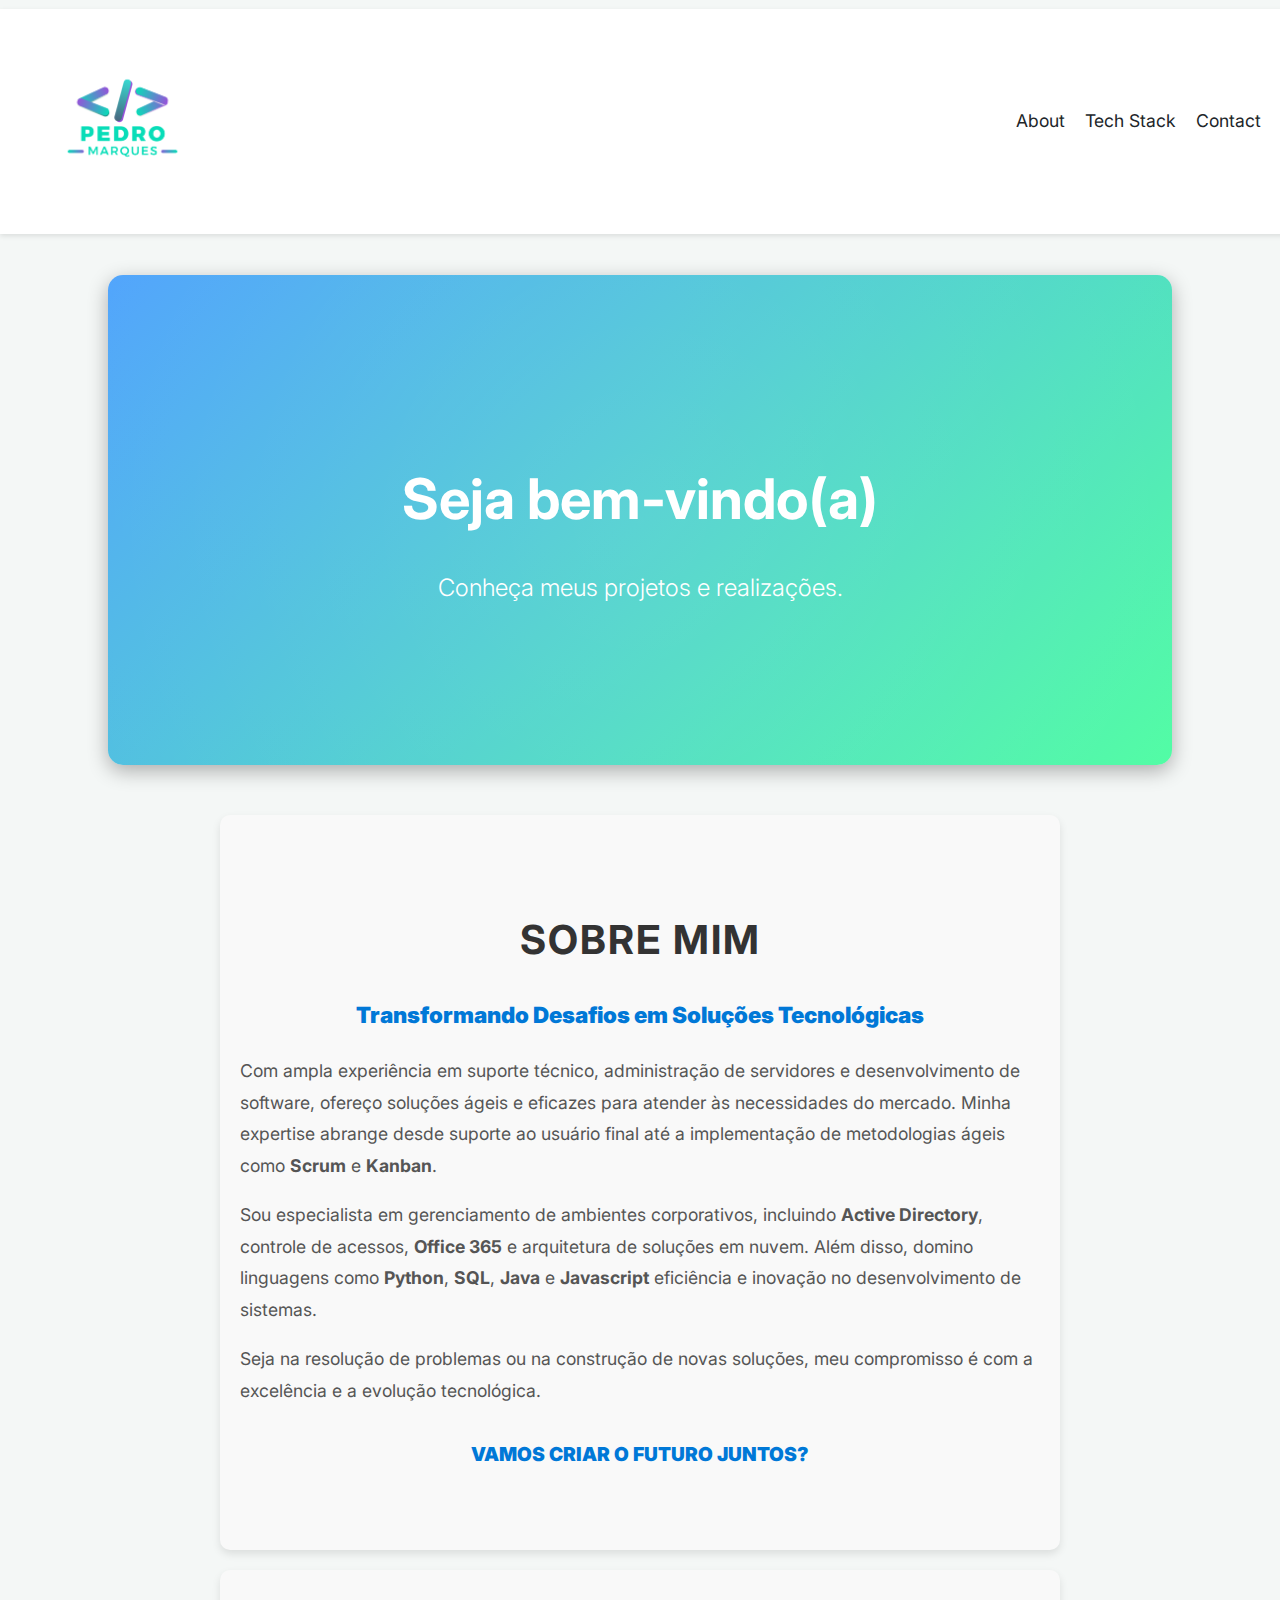
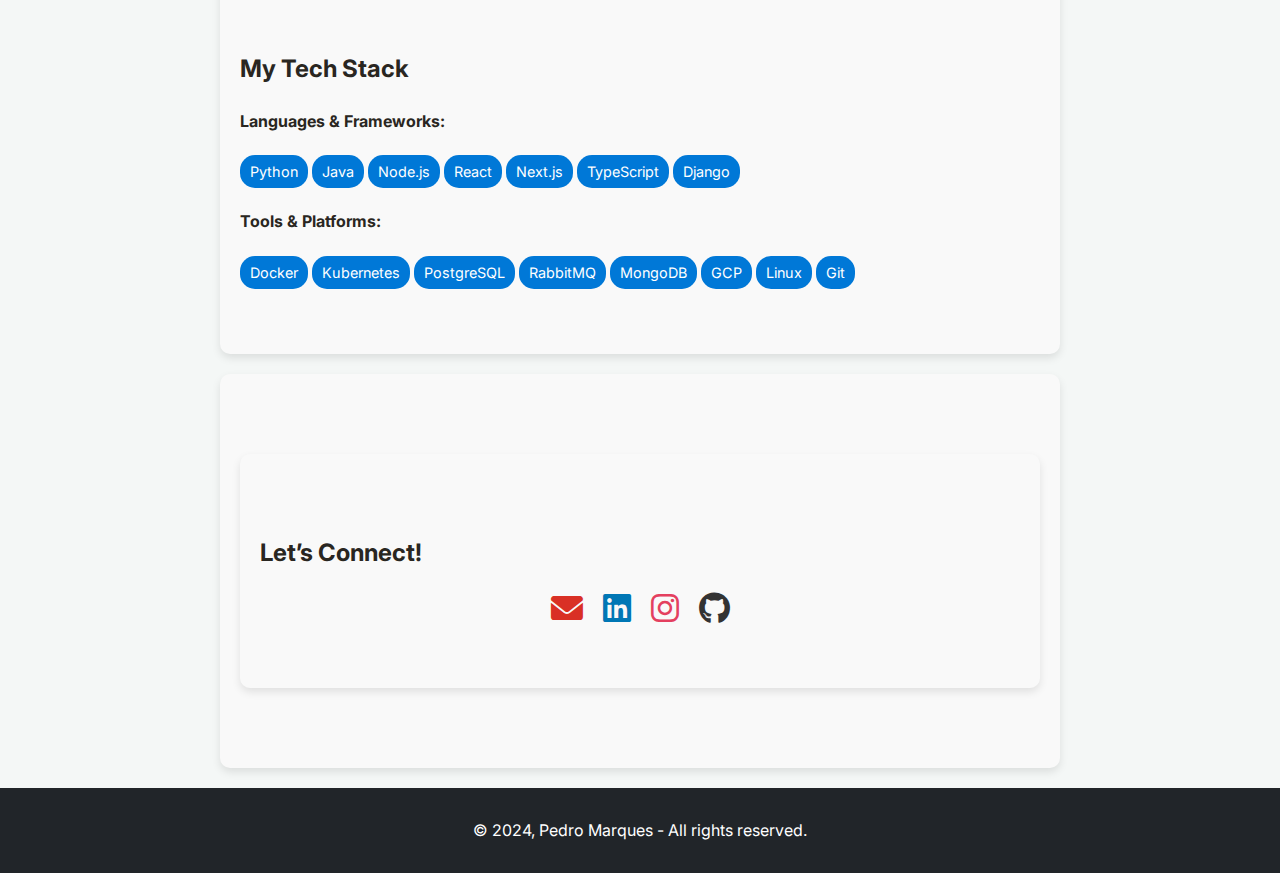
<file: index.html>
<!DOCTYPE html>
<html lang="pt-br">
<head>
    <meta charset="UTF-8">
    <meta name="viewport" content="width=device-width, initial-scale=1.0">
    <title>Pedro Marques - Software Engineer</title>
    <link rel="stylesheet" href="body.css">
    <link href="https://fonts.googleapis.com/css2?family=Inter:wght@300;400;600&display=swap" rel="stylesheet">
    <link rel="stylesheet" href="https://cdnjs.cloudflare.com/ajax/libs/font-awesome/6.0.0/css/all.min.css">
     <script src="script.js"></script>
</head>
<body>

    <!-- Header -->
    <header>
        <img src="Assets/logo.png"  class="logo">
        <nav>
            <a href="#about">About</a>
            <a href="#tech-stack">Tech Stack</a>
            <a href="#contact">Contact</a>
        </nav>
    </header>

    <!-- Hero Section -->
    <section class="hero">
        <div>
            <h2>Seja bem-vindo(a)</h2>
            <p>Conheça meus projetos e realizações.</p>
        </div>
    </section>

    <!-- About Section -->
    <section id="about" class="section fade-in">
        <h2 class="section-title">Sobre Mim</h2>
        <div class="content">
            <p class="highlight">
                <strong>Transformando Desafios em Soluções Tecnológicas</strong>
            </p>
            <p>
                Com ampla experiência em suporte técnico, administração de servidores e desenvolvimento de software, ofereço soluções ágeis e eficazes para atender às necessidades do mercado. Minha expertise abrange desde suporte ao usuário final até a implementação de metodologias ágeis como <strong>Scrum</strong> e <strong>Kanban</strong>.
            </p>
            <p>
                Sou especialista em gerenciamento de ambientes corporativos, incluindo <strong>Active Directory</strong>, controle de acessos, <strong>Office 365</strong> e arquitetura de soluções em nuvem. Além disso, domino linguagens como <strong>Python</strong>, <strong>SQL</strong>, <strong>Java</strong> e <strong>Javascript</strong> eficiência e inovação no desenvolvimento de sistemas.
            </p>
            <p>
                Seja na resolução de problemas ou na construção de novas soluções, meu compromisso é com a excelência e a evolução tecnológica.
            </p>
            <p class="call-to-action"> 
                <strong>Vamos criar o futuro juntos?</strong>
            </p>
        </div>
    </section>
    
    <!-- Tech Stack Section -->
    <section id="tech-stack" class="section fade-in">
        <h2>My Tech Stack</h2>
        <p><strong>Languages & Frameworks:</strong></p>
        <a href="#" class="badge">Python</a>
        <a href="#" class="badge">Java</a>
        <a href="#" class="badge">Node.js</a>
        <a href="#" class="badge">React</a>
        <a href="#" class="badge">Next.js</a>
        <a href="#" class="badge">TypeScript</a>
        <a href="#" class="badge">Django</a>

        <p><strong>Tools & Platforms:</strong></p>
        <a href="#" class="badge">Docker</a>
        <a href="#" class="badge">Kubernetes</a>
        <a href="#" class="badge">PostgreSQL</a>
        <a href="#" class="badge">RabbitMQ</a>
        <a href="#" class="badge">MongoDB</a>
        <a href="#" class="badge">GCP</a>
        <a href="#" class="badge">Linux</a>
        <a href="#" class="badge">Git</a>
    </section>

    <!-- Contact Section -->
    <section id="contact" class="section fade-in">
   <!-- Contact Section -->
<section id="contact" class="section fade-in">
    <h2>Let’s Connect!</h2>
    <div style="display: flex; justify-content: center; gap: 20px; margin-top: 20px;">
        <a href="mailto:poloniosh@outlook.com.br" style="text-decoration: none; color: #d93025;">
            <i class="fas fa-envelope fa-2x"></i>
        </a>
        <a href="https://linkedin.com/in/pedrolucas167" target="_blank" style="text-decoration: none; color: #0077b5;">
            <i class="fab fa-linkedin fa-2x"></i>
        </a>
        <a href="https://www.instagram.com/pedro.lucas.marques/" target="_blank" style="text-decoration: none; color: #e4405f;">
            <i class="fab fa-instagram fa-2x"></i>
        </a>
        <a href="https://github.com/pedrolucas167" target="_blank" style="text-decoration: none; color: #333;">
            <i class="fab fa-github fa-2x"></i>
        </a>
    </div>
</section>

</section>

    </section>

    <!-- Footer -->
    <footer>
        <p>&copy; 2024, Pedro Marques - All rights reserved.</p>
    </footer>

    <script>
        document.addEventListener('DOMContentLoaded', function () {
            const sections = document.querySelectorAll('.fade-in');
            const revealSection = () => {
                const scrollY = window.pageYOffset;
                sections.forEach(section => {
                    const sectionTop = section.offsetTop - window.innerHeight / 1.3;
                    if (scrollY > sectionTop) {
                        section.classList.add('visible');
                    }
                });
            };
            window.addEventListener('scroll', revealSection);
            revealSection();
        });
    </script>

</body>
</html>
</file>
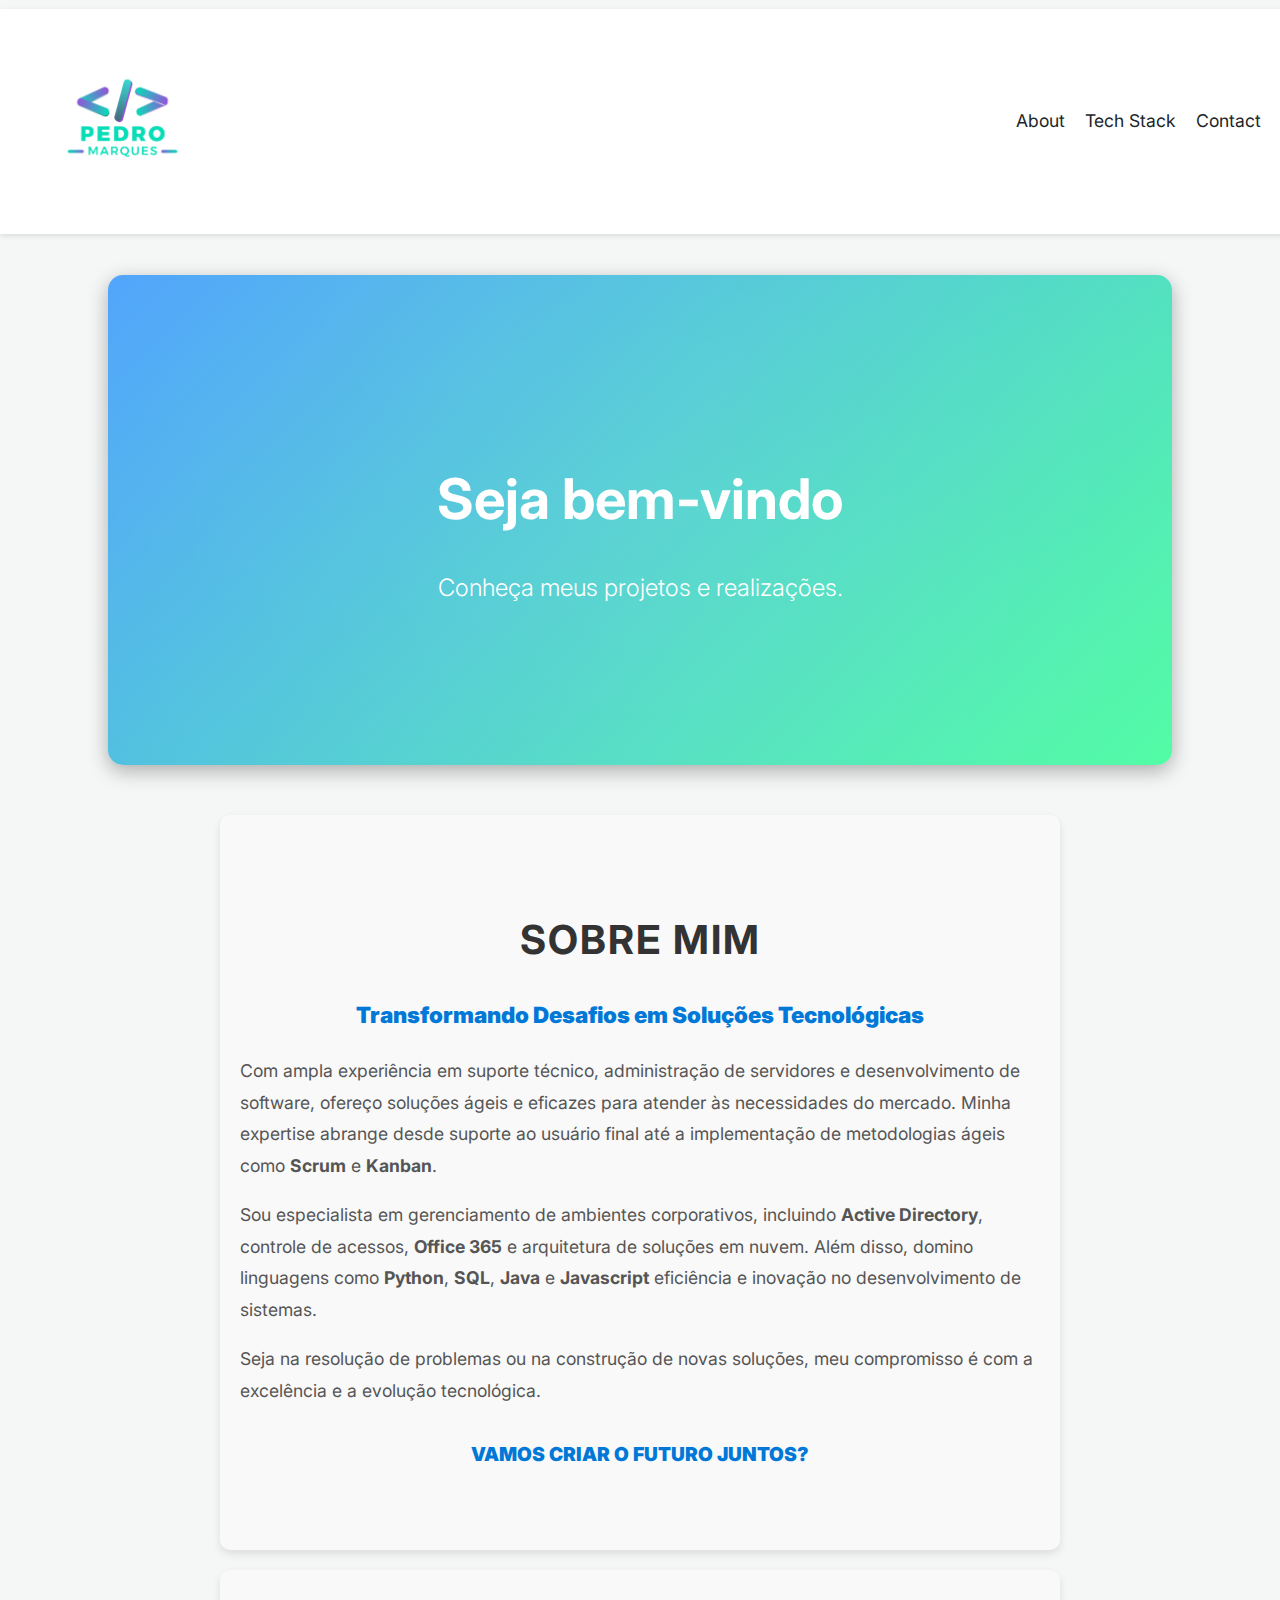
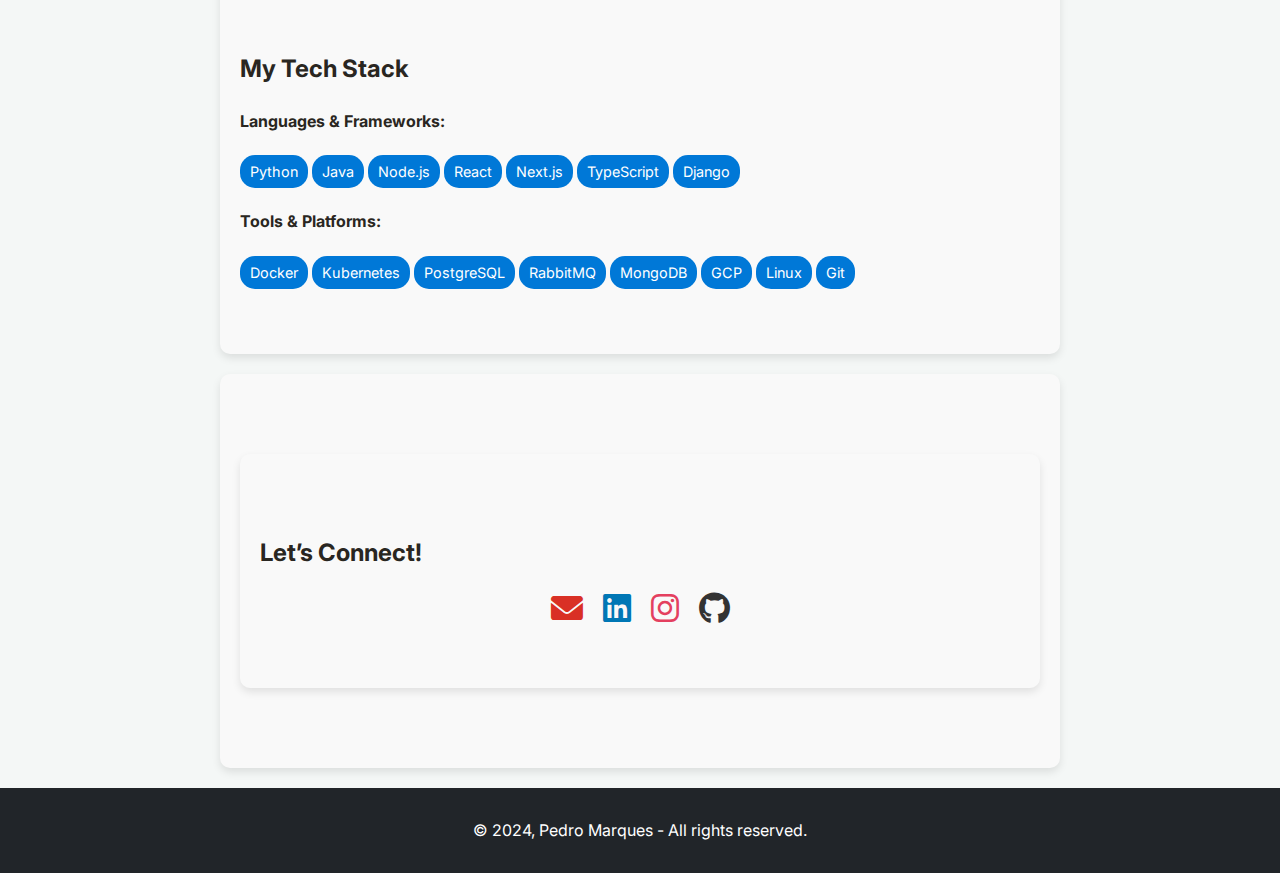
<file: Primeiro.html>
<!DOCTYPE html>
<html lang="pt-br">
<head>
    <meta charset="UTF-8">
    <meta name="viewport" content="width=device-width, initial-scale=1.0">
    <title>Pedro Marques - Software Engineer</title>
    <link rel="stylesheet" href="body.css">
    <link href="https://fonts.googleapis.com/css2?family=Inter:wght@300;400;600&display=swap" rel="stylesheet">
    <link rel="stylesheet" href="https://cdnjs.cloudflare.com/ajax/libs/font-awesome/6.0.0/css/all.min.css">
     <script src="script.js"></script>
</head>
<body>

    <!-- Header -->
    <header>
        <img src="Assets/logo.png"  class="logo">
        <nav>
            <a href="#about">About</a>
            <a href="#tech-stack">Tech Stack</a>
            <a href="#contact">Contact</a>
        </nav>
    </header>

    <!-- Hero Section -->
    <section class="hero">
        <div>
            <h2>Seja bem-vindo</h2>
            <p>Conheça meus projetos e realizações.</p>
        </div>
    </section>

    <!-- About Section -->
    <section id="about" class="section fade-in">
        <h2 class="section-title">Sobre Mim</h2>
        <div class="content">
            <p class="highlight">
                <strong>Transformando Desafios em Soluções Tecnológicas</strong>
            </p>
            <p>
                Com ampla experiência em suporte técnico, administração de servidores e desenvolvimento de software, ofereço soluções ágeis e eficazes para atender às necessidades do mercado. Minha expertise abrange desde suporte ao usuário final até a implementação de metodologias ágeis como <strong>Scrum</strong> e <strong>Kanban</strong>.
            </p>
            <p>
                Sou especialista em gerenciamento de ambientes corporativos, incluindo <strong>Active Directory</strong>, controle de acessos, <strong>Office 365</strong> e arquitetura de soluções em nuvem. Além disso, domino linguagens como <strong>Python</strong>, <strong>SQL</strong>, <strong>Java</strong> e <strong>Javascript</strong> eficiência e inovação no desenvolvimento de sistemas.
            </p>
            <p>
                Seja na resolução de problemas ou na construção de novas soluções, meu compromisso é com a excelência e a evolução tecnológica.
            </p>
            <p class="call-to-action"> 
                <strong>Vamos criar o futuro juntos?</strong>
            </p>
        </div>
    </section>
    
    <!-- Tech Stack Section -->
    <section id="tech-stack" class="section fade-in">
        <h2>My Tech Stack</h2>
        <p><strong>Languages & Frameworks:</strong></p>
        <a href="#" class="badge">Python</a>
        <a href="#" class="badge">Java</a>
        <a href="#" class="badge">Node.js</a>
        <a href="#" class="badge">React</a>
        <a href="#" class="badge">Next.js</a>
        <a href="#" class="badge">TypeScript</a>
        <a href="#" class="badge">Django</a>

        <p><strong>Tools & Platforms:</strong></p>
        <a href="#" class="badge">Docker</a>
        <a href="#" class="badge">Kubernetes</a>
        <a href="#" class="badge">PostgreSQL</a>
        <a href="#" class="badge">RabbitMQ</a>
        <a href="#" class="badge">MongoDB</a>
        <a href="#" class="badge">GCP</a>
        <a href="#" class="badge">Linux</a>
        <a href="#" class="badge">Git</a>
    </section>

    <!-- Contact Section -->
    <section id="contact" class="section fade-in">
   <!-- Contact Section -->
<section id="contact" class="section fade-in">
    <h2>Let’s Connect!</h2>
    <div style="display: flex; justify-content: center; gap: 20px; margin-top: 20px;">
        <a href="mailto:poloniosh@outlook.com.br" style="text-decoration: none; color: #d93025;">
            <i class="fas fa-envelope fa-2x"></i>
        </a>
        <a href="https://linkedin.com/in/pedrolucas167" target="_blank" style="text-decoration: none; color: #0077b5;">
            <i class="fab fa-linkedin fa-2x"></i>
        </a>
        <a href="https://www.instagram.com/pedro.lucas.marques/" target="_blank" style="text-decoration: none; color: #e4405f;">
            <i class="fab fa-instagram fa-2x"></i>
        </a>
        <a href="https://github.com/pedrolucas167" target="_blank" style="text-decoration: none; color: #333;">
            <i class="fab fa-github fa-2x"></i>
        </a>
    </div>
</section>

</section>

    </section>

    <!-- Footer -->
    <footer>
        <p>&copy; 2024, Pedro Marques - All rights reserved.</p>
    </footer>

    <script>
        document.addEventListener('DOMContentLoaded', function () {
            const sections = document.querySelectorAll('.fade-in');
            const revealSection = () => {
                const scrollY = window.pageYOffset;
                sections.forEach(section => {
                    const sectionTop = section.offsetTop - window.innerHeight / 1.3;
                    if (scrollY > sectionTop) {
                        section.classList.add('visible');
                    }
                });
            };
            window.addEventListener('scroll', revealSection);
            revealSection();
        });
    </script>

</body>
</html>
</file>
<file: body.css>
/* Configuração geral */
     html {
        font-family: 'Inter', sans-serif;
        margin: 0;
        padding: 0;
        background: #f4f7f6;
        color: #292621;
        line-height: 1.6;
        overflow-x: hidden;
        scroll-behavior: smooth;
    }
    
    body {
        margin: 0;
        padding: 0;
    }
    
    /* Cabeçalho */
    header {
        position: relative;
        top: 9px;
        width: 95%;
        background: rgba(255, 255, 255, 0.95);
        padding: 35px 45px;
        display: flex;
        justify-content: space-between;
        align-items: center;
        box-shadow: 0 2px 5px rgba(0, 0, 0, 0.1);
        z-index: 1000;
        transition: background-color 0.3s, box-shadow 0.3s;
    }
    
    header:hover {
        background: rgba(255, 255, 255, 1);
        box-shadow: 0 4px 10px rgba(0, 0, 0, 0.15);
    }
    
    .logo {
        width: 155px;
        height: flex;
        margin-right: 19px;
    }
    
    /* Navegação */
    nav {
        display: flex;
        gap: 20px;
    }
    
    nav a {
        text-decoration: none;
        color: #212529;
        font-weight: 400;
        font-size: 1.1em;
        position: relative;
        overflow: hidden;
        transition: color 0.3s ease;
    }
    
    nav a::before {
        content: '';
        position: absolute;
        bottom: 0;
        left: 0;
        width: 0;
        height: 2px;
        background: rgba(0, 123, 255, 0.7);
        transition: width 0.3s ease;
    }

    /* Estilos responsivos para dispositivos móveis */
@media (max-width: 480px) {
    header {
        padding: 15px 20px; /* Padding ainda menor para móveis */
        flex-direction: column; /* Alinhar itens verticalmente */
        align-items: flex-start; /* Alinhar à esquerda */
    }

    .logo {
        width: 100px; /* Tamanho menor para o logo */
        margin-right: 0; /* Remover margem à direita */
        margin-bottom: 10px; /* Adicionar margem inferior */
    }
}
    
    
    nav a:hover {
        color: rgba(0, 123, 255, 0.7)
    }
    
    nav a:hover::before {
        width: 100%;
    }
    
   /* Hero (painel principal) */
.hero {
    display: flex;
    flex-direction: column;
    justify-content: center;
    align-items: center;
    height: 50vh; /* Altura reduzida */
    width: 80%; /* Largura reduzida */
    margin: 50px auto; /* Margem ajustada */
    background: linear-gradient(135deg, rgba(0, 123, 255, 0.7), rgba(0, 255, 123, 0.7)),
    url('https://via.placeholder.com/1920x1080/000000/FFFFFF?text=') no-repeat center/cover;
    border-radius: 15px;
    box-shadow: 0 6px 20px rgba(0, 0, 0, 0.3); /* Sombras mais leves */
    color: white;
    position: relative;
    text-align: center;
    padding: 20px; /* Padding reduzido */
    overflow: hidden;
    transition: transform 0.6s, box-shadow 0.6s;
}

    
    .hero:hover {
        transform: translateY(-10px) scale(1.02);
        box-shadow: 0 12px 40px rgba(0, 0, 0, 0.5);
    }
    
    .hero::before {
        content: '';
        position: absolute;
        top: -50%;
        left: -50%;
        width: 200%;
        height: 200%;
        background: radial-gradient(circle, rgba(255, 255, 255, 0.1), transparent);
        animation: rotate 10s infinite linear;
        pointer-events: none;
    }
    
    @keyframes rotate {
        from {
            transform: rotate(0deg);
        }
        to {
            transform: rotate(360deg);
        }
    }
    
    .hero h2 {
        font-size: 3.5em;
        font-weight: 700;
        margin-bottom: 20px;
        position: relative;
        text-align: center;
        z-index: 2;
        animation: fadeIn 1s ease-out forwards;
    }
    
    .hero p {
        font-size: 1.5em;
        font-weight: 300;
        position: relative;
        z-index: 2;
        animation: fadeIn 1.5s ease-out forwards;
    }
    
    .hero button {
        padding: 10px 25px;
        font-size: 1em;
        color: white;
        background: rgba(0, 123, 255, 0.8);
        border: none;
        border-radius: 8px;
        cursor: pointer;
        margin-top: 20px;
        position: relative;
        z-index: 2;
        transition: background-color 0.3s, transform 0.3s;
    }
    
    .hero button:hover {
        background: rgba(0, 123, 255, 1);
        transform: scale(1.1);
    }
    
    /* Section Styles */
    .section {
        padding: 60px 20px;
        background-color: #f9f9f9;
        border-radius: 10px;
        margin: 20px auto;
        max-width: 800px;
        box-shadow: 0 4px 8px rgba(0, 0, 0, 0.1);
        animation: fadeIn 1.5s ease-in-out;
    }
    
    .section-title {
        font-size: 2.5rem;
        color: #333;
        text-align: center;
        margin-bottom: 20px;
        text-transform: uppercase;
        letter-spacing: 2px;
    }
    
    .content {
        font-size: 1.1rem;
        line-height: 1.8;
        color: #555;
    }
    
    .highlight {
        font-size: 1.4rem;
        color: #0078d7;
        font-weight: bold;
        text-align: center;
        margin-bottom: 20px;
    }
    
    .call-to-action {
        text-align: center;
        margin-top: 30px;
        font-size: 1.2rem;
        color: #0078d7;
        font-weight: bold;
        text-transform: uppercase;
    }
    
    /* Fade-in Animation */
    @keyframes fadeIn {
        from {
            opacity: 0;
            transform: translateY(20px);
        }
        to {
            opacity: 1;
            transform: translateY(0);
        }
    }
    
    .fade-in {
        animation: fadeIn 1.5s ease-in-out;
    }
    
    .badge {
        display: inline-block;
        padding: 5px 10px;
        font-size: 0.9em;
        color: white;
        background-color: #0078d7;
        border-radius: 15px;
        margin: 5px auto; /* Adicionado auto para centralizar horizontalmente */
        text-decoration: none;
        text-align: center;
        transition: background-color 0.3s;
    }
    
    
    .badge:hover {
        background-color: #0056a4;
    }
    
    
    
    /* Rodapé */
    footer {
        text-align: center;
        padding: 30px;
        background: #212529;
        color: #fff;
    }
    
    footer p {
        margin: 0;
        font-size: 1em;
    }
</file>
